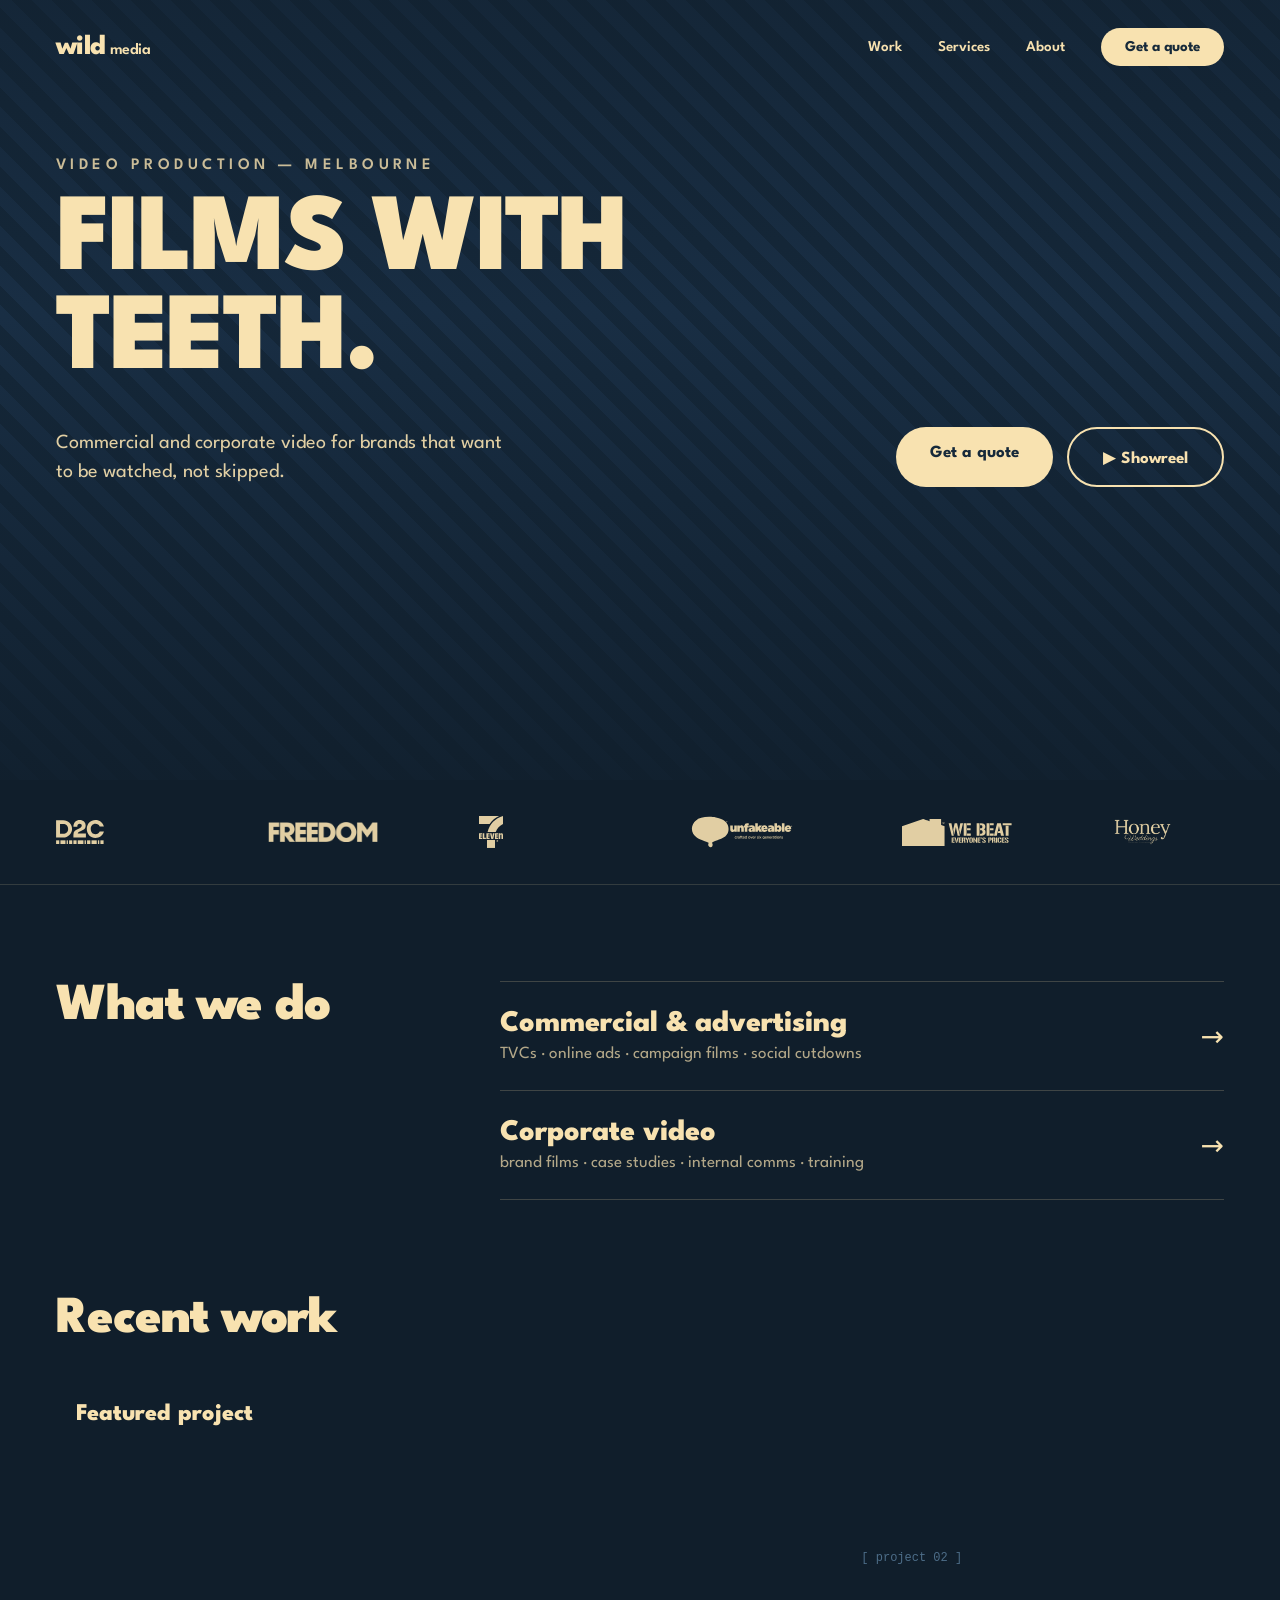
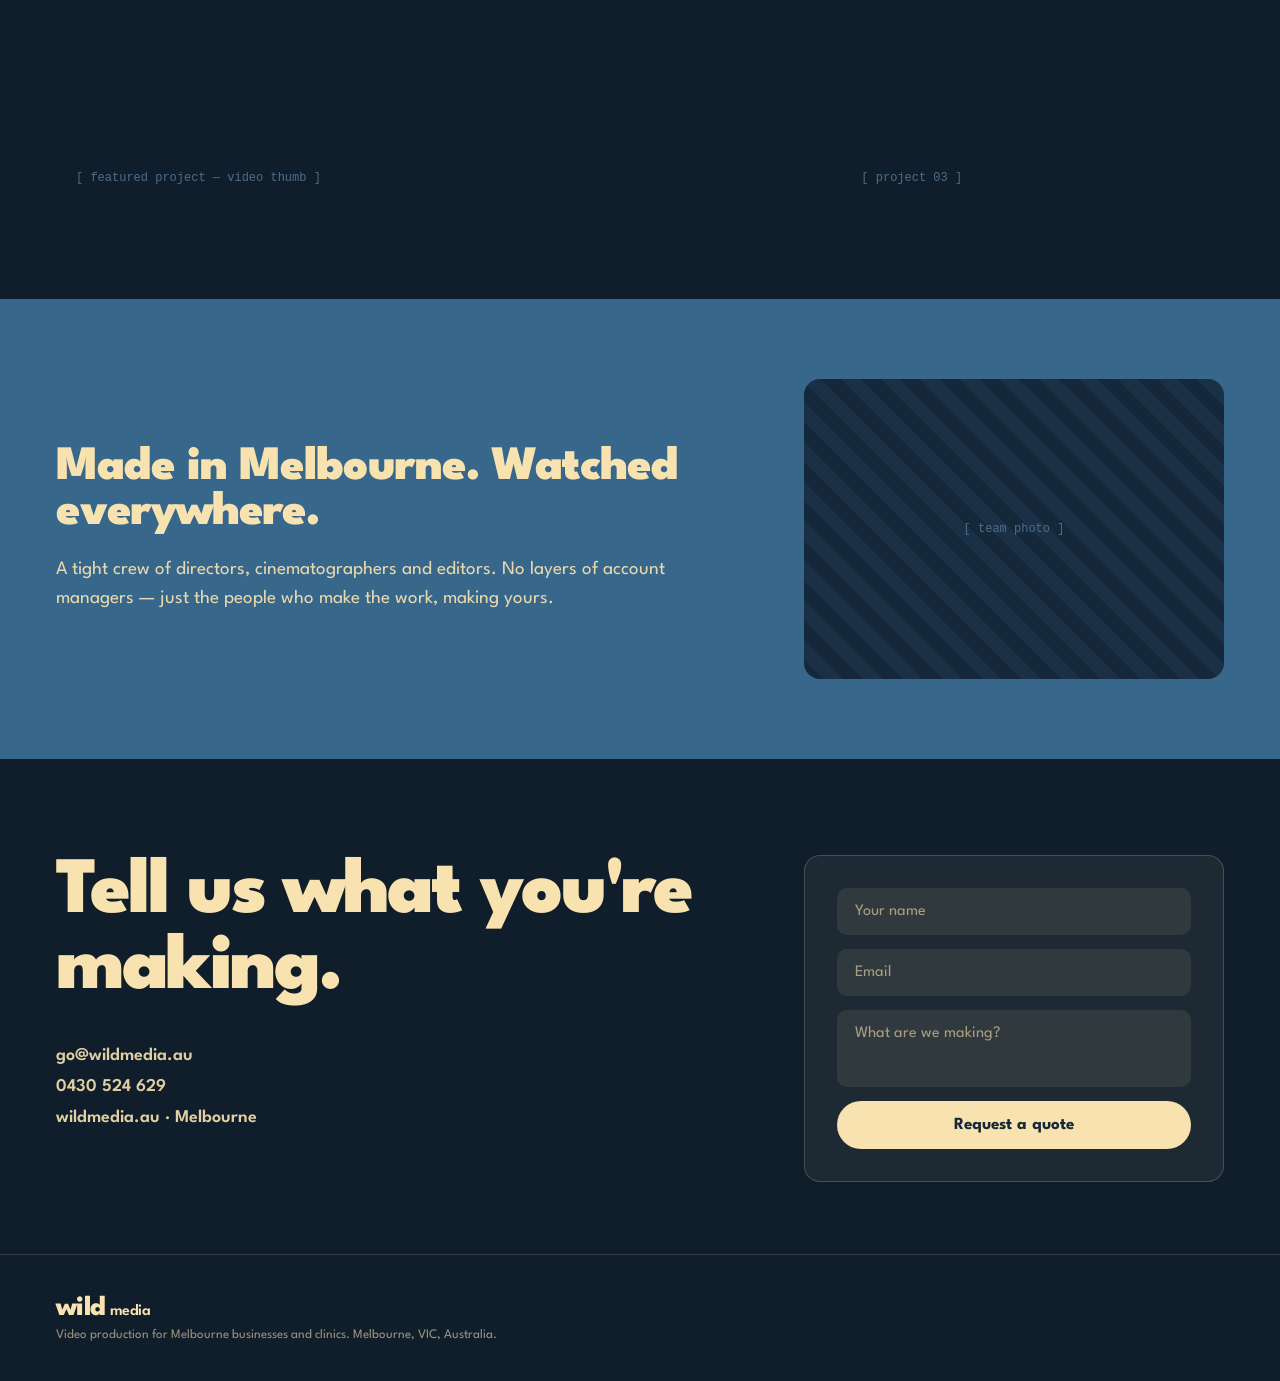
<file: index.html>
<!DOCTYPE html>
<html lang="en">
<head>
<meta charset="UTF-8">
<title>Wild Media — Video Production, Melbourne</title>
<meta name="description" content="Wild Media is a Melbourne video production studio. One shoot day becomes three months of content built for Meta ads.">
<meta name="viewport" content="width=device-width, initial-scale=1">
<link rel="preconnect" href="https://fonts.googleapis.com">
<link rel="preconnect" href="https://fonts.gstatic.com" crossorigin>
<link href="https://fonts.googleapis.com/css2?family=League+Spartan:wght@400;500;600;700;800;900&display=swap" rel="stylesheet">
<link rel="stylesheet" href="style.css">
</head>
<body>

<!-- ============================= DESKTOP (1b — Cinematic dark) ============================= -->
<div class="site site-desktop">

  <header class="d-hero">
    <div class="d-hero__bg"></div>
    <div class="d-hero__scrim"></div>
    <nav class="d-nav">
      <div class="logo">wild<span>media</span></div>
      <div class="d-nav__links">
        <a href="#work">Work</a><a href="#services">Services</a><a href="#about">About</a>
        <a href="#contact" class="btn btn--cream">Get a quote</a>
      </div>
    </nav>
    <div class="d-hero__content">
      <div class="eyebrow">VIDEO PRODUCTION — MELBOURNE</div>
      <h1>FILMS WITH TEETH.</h1>
      <div class="d-hero__row">
        <p>Commercial and corporate video for brands that want to be watched, not skipped.</p>
        <div class="d-hero__ctas">
          <a href="#contact" class="btn btn--cream">Get a quote</a>
          <a href="#work" class="btn btn--outline">▶ Showreel</a>
        </div>
      </div>
    </div>
  </header>

  <div class="d-clients">
    <span class="d-clients__logo d-clients__logo--d2c" style="--logo:url('logos/d2c.svg')" role="img" aria-label="D2C Agency"></span>
    <span class="d-clients__logo" style="--logo:url('logos/freedom.png')" role="img" aria-label="Freedom"></span>
    <span class="d-clients__logo" style="--logo:url('logos/7-eleven.svg')" role="img" aria-label="7-Eleven"></span>
    <span class="d-clients__logo" style="--logo:url('logos/bulla.svg')" role="img" aria-label="Bulla"></span>
    <span class="d-clients__logo" style="--logo:url('logos/chemist-warehouse.svg')" role="img" aria-label="Chemist Warehouse"></span>
    <span class="d-clients__logo" style="--logo:url('logos/honey-weddings.webp')" role="img" aria-label="Honey Weddings"></span>
  </div>

  <section id="services" class="d-services">
    <h2>What we do</h2>
    <div class="d-services__list">
      <div class="d-services__row">
        <div><div class="d-services__title">Commercial &amp; advertising</div><div class="d-services__sub">TVCs · online ads · campaign films · social cutdowns</div></div>
        <span class="arrow">→</span>
      </div>
      <div class="d-services__row">
        <div><div class="d-services__title">Corporate video</div><div class="d-services__sub">brand films · case studies · internal comms · training</div></div>
        <span class="arrow">→</span>
      </div>
    </div>
  </section>

  <section id="work" class="d-portfolio">
    <h2>Recent work</h2>
    <div class="d-portfolio__grid">
      <div class="d-portfolio__tile d-portfolio__tile--big">
        <span class="d-portfolio__label">Featured project</span>
        <span class="placeholder-tag">[ featured project — video thumb ]</span>
      </div>
      <div class="d-portfolio__stack">
        <div class="d-portfolio__tile"><span class="placeholder-tag">[ project 02 ]</span></div>
        <div class="d-portfolio__tile"><span class="placeholder-tag">[ project 03 ]</span></div>
      </div>
    </div>
  </section>

  <section id="about" class="d-about">
    <div>
      <h2>Made in Melbourne. Watched everywhere.</h2>
      <p>A tight crew of directors, cinematographers and editors. No layers of account managers — just the people who make the work, making yours.</p>
    </div>
    <div class="placeholder-block"><span class="placeholder-tag">[ team photo ]</span></div>
  </section>

  <section id="contact" class="d-contact">
    <div class="d-contact__grid">
      <div>
        <h2>Tell us what you're making.</h2>
        <div class="d-contact__details">
          <span><a href="mailto:go@wildmedia.au">go@wildmedia.au</a></span>
          <span>0430 524 629</span>
          <span>wildmedia.au · Melbourne</span>
        </div>
      </div>
      <form class="d-contact__form" id="desktop-form">
        <input type="text" name="name" placeholder="Your name" required>
        <input type="email" name="email" placeholder="Email" required>
        <textarea name="brief" placeholder="What are we making?" rows="3"></textarea>
        <button type="submit" class="btn btn--cream btn--block">Request a quote</button>
        <p class="form-note" hidden>Thanks — we'll be in touch shortly.</p>
      </form>
    </div>
  </section>

  <footer class="d-footer">
    <div class="logo">wild<span>media</span></div>
    <p>Video production for Melbourne businesses and clinics. Melbourne, VIC, Australia.</p>
  </footer>
</div>

<script src="script.js?v=2"></script>
</body>
</html>
</file>
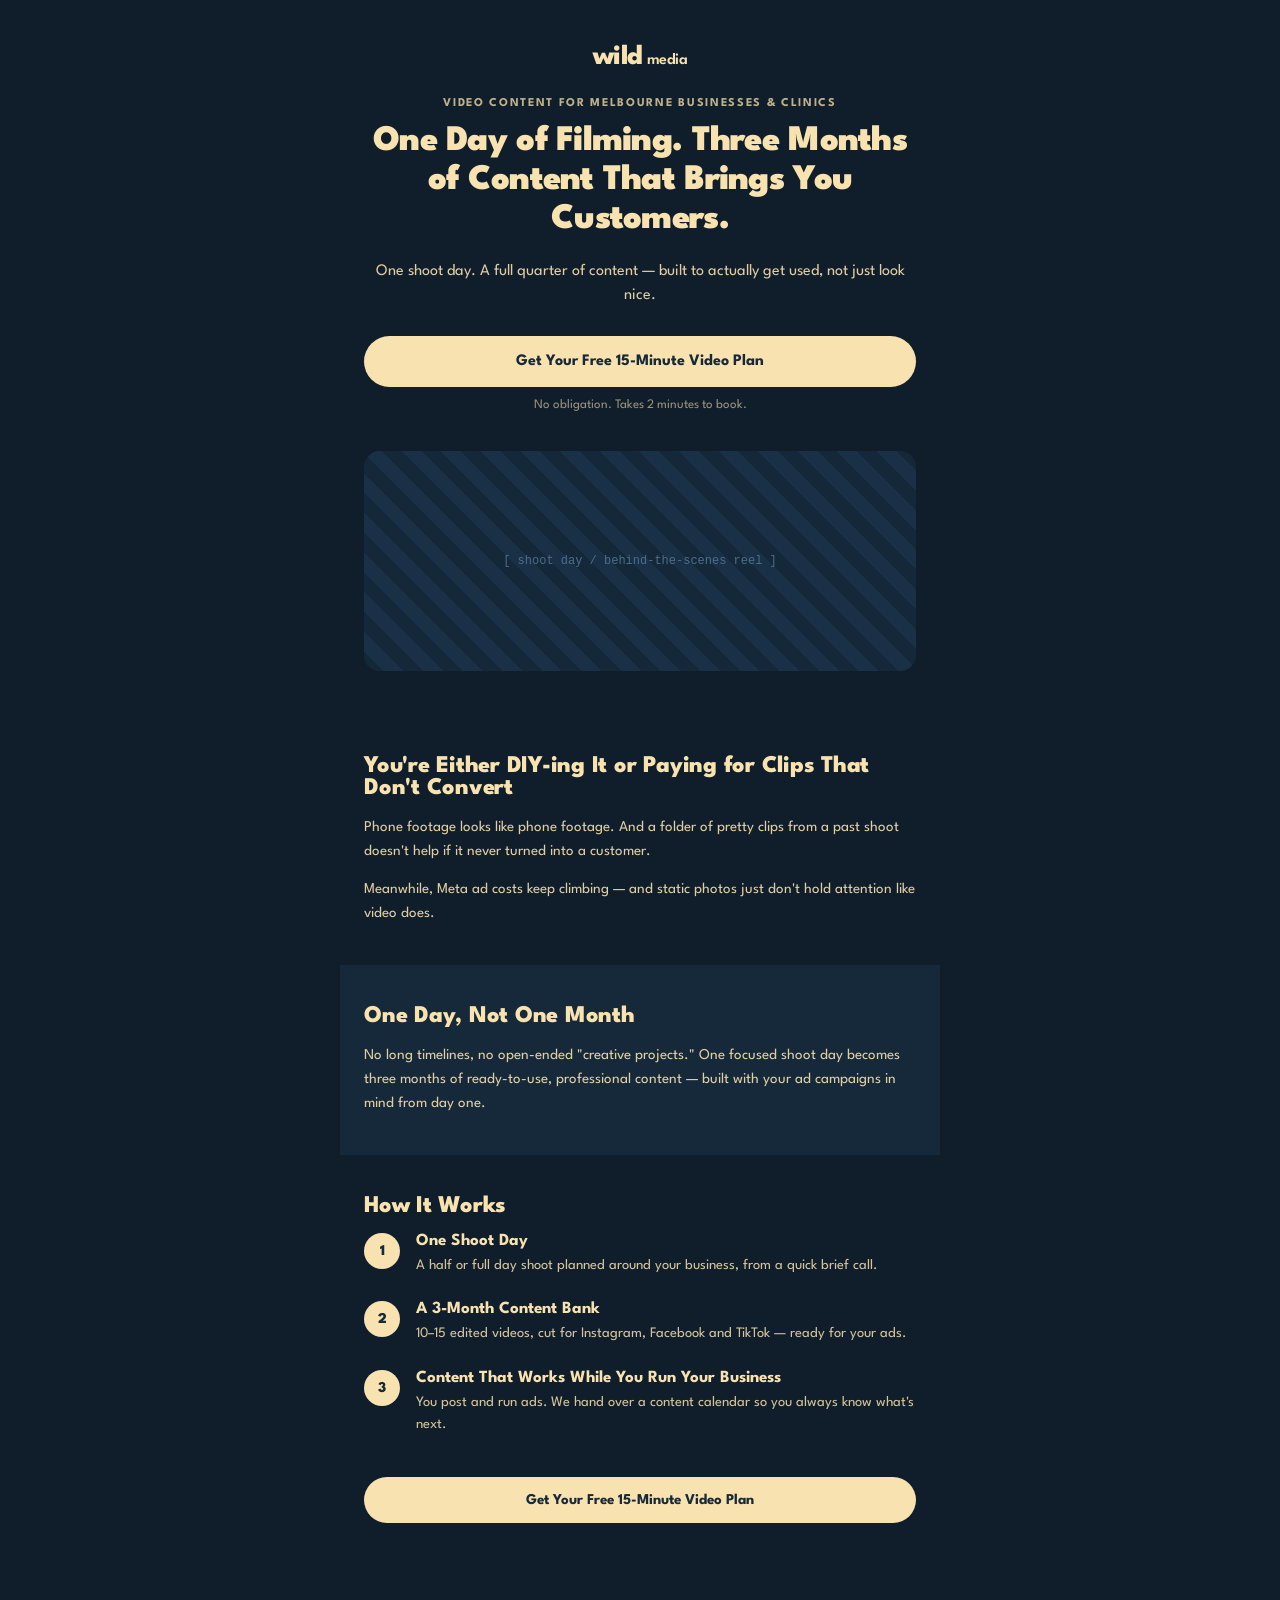
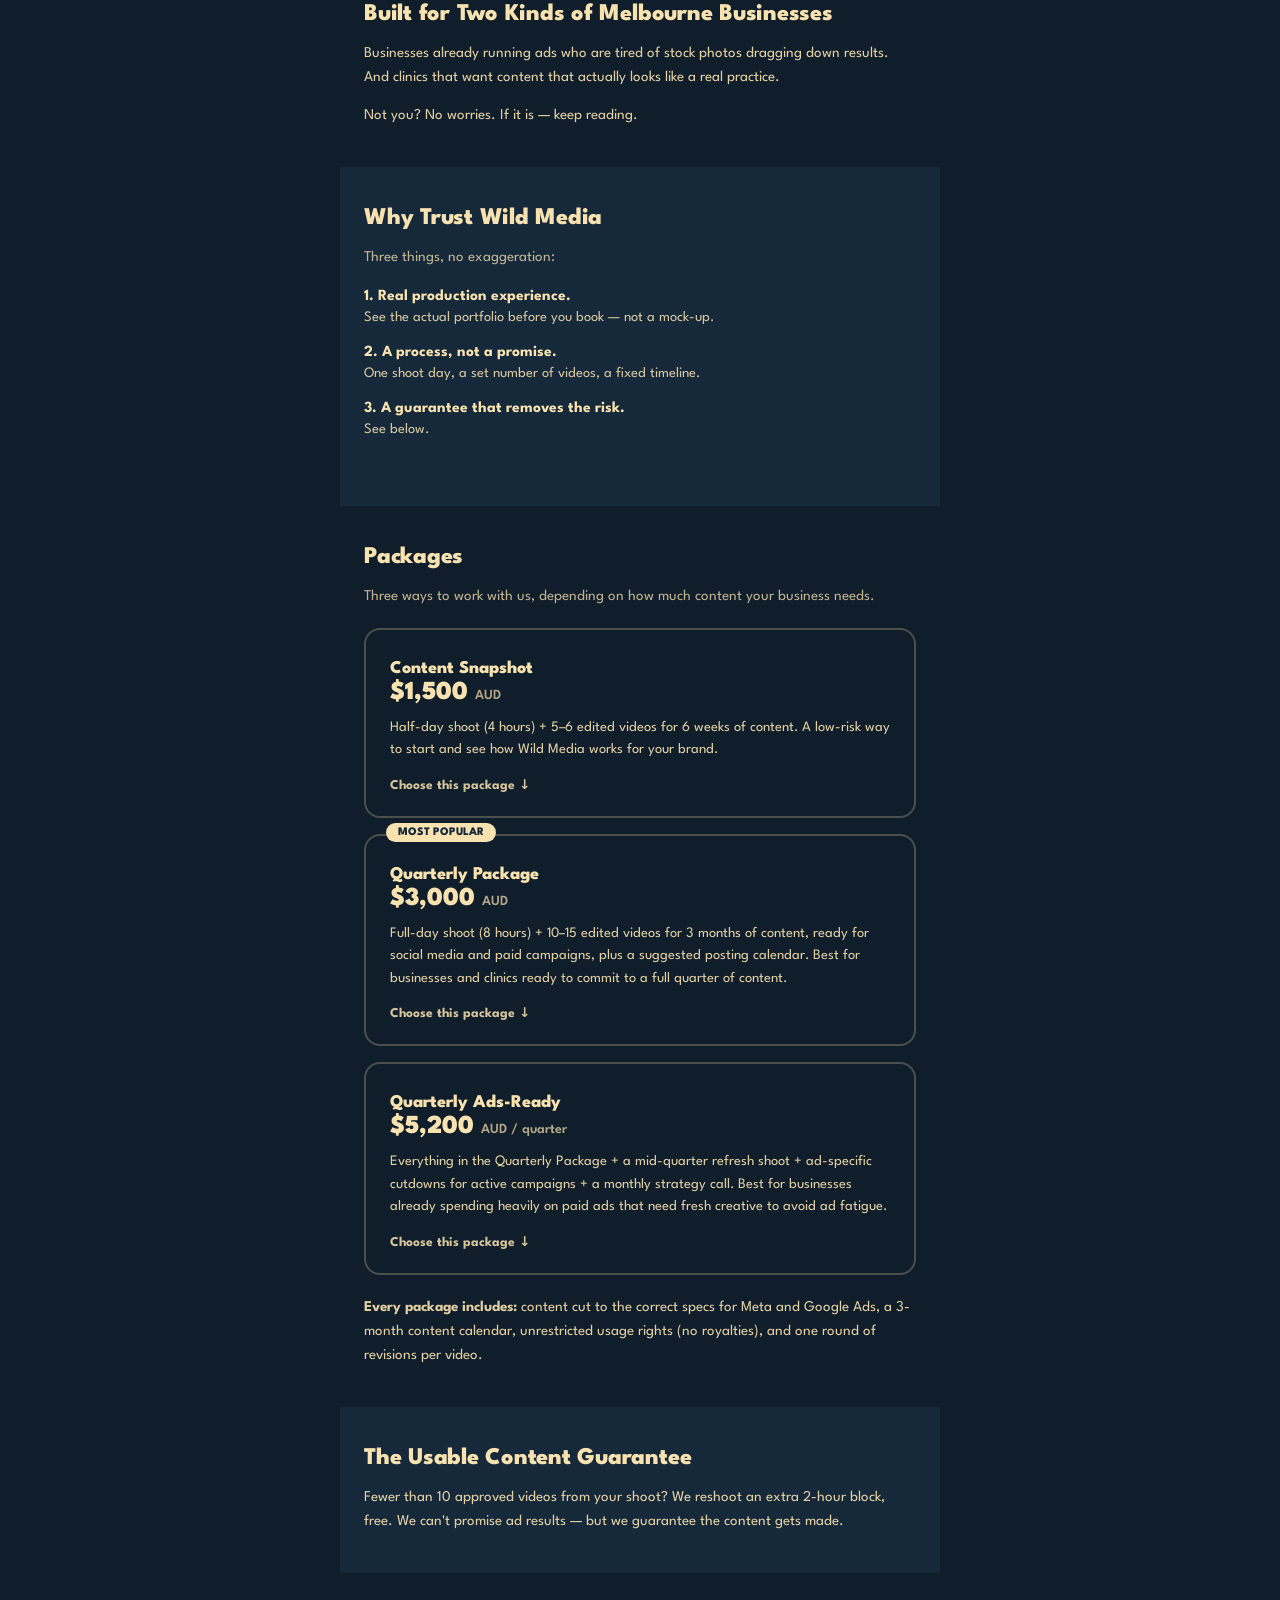
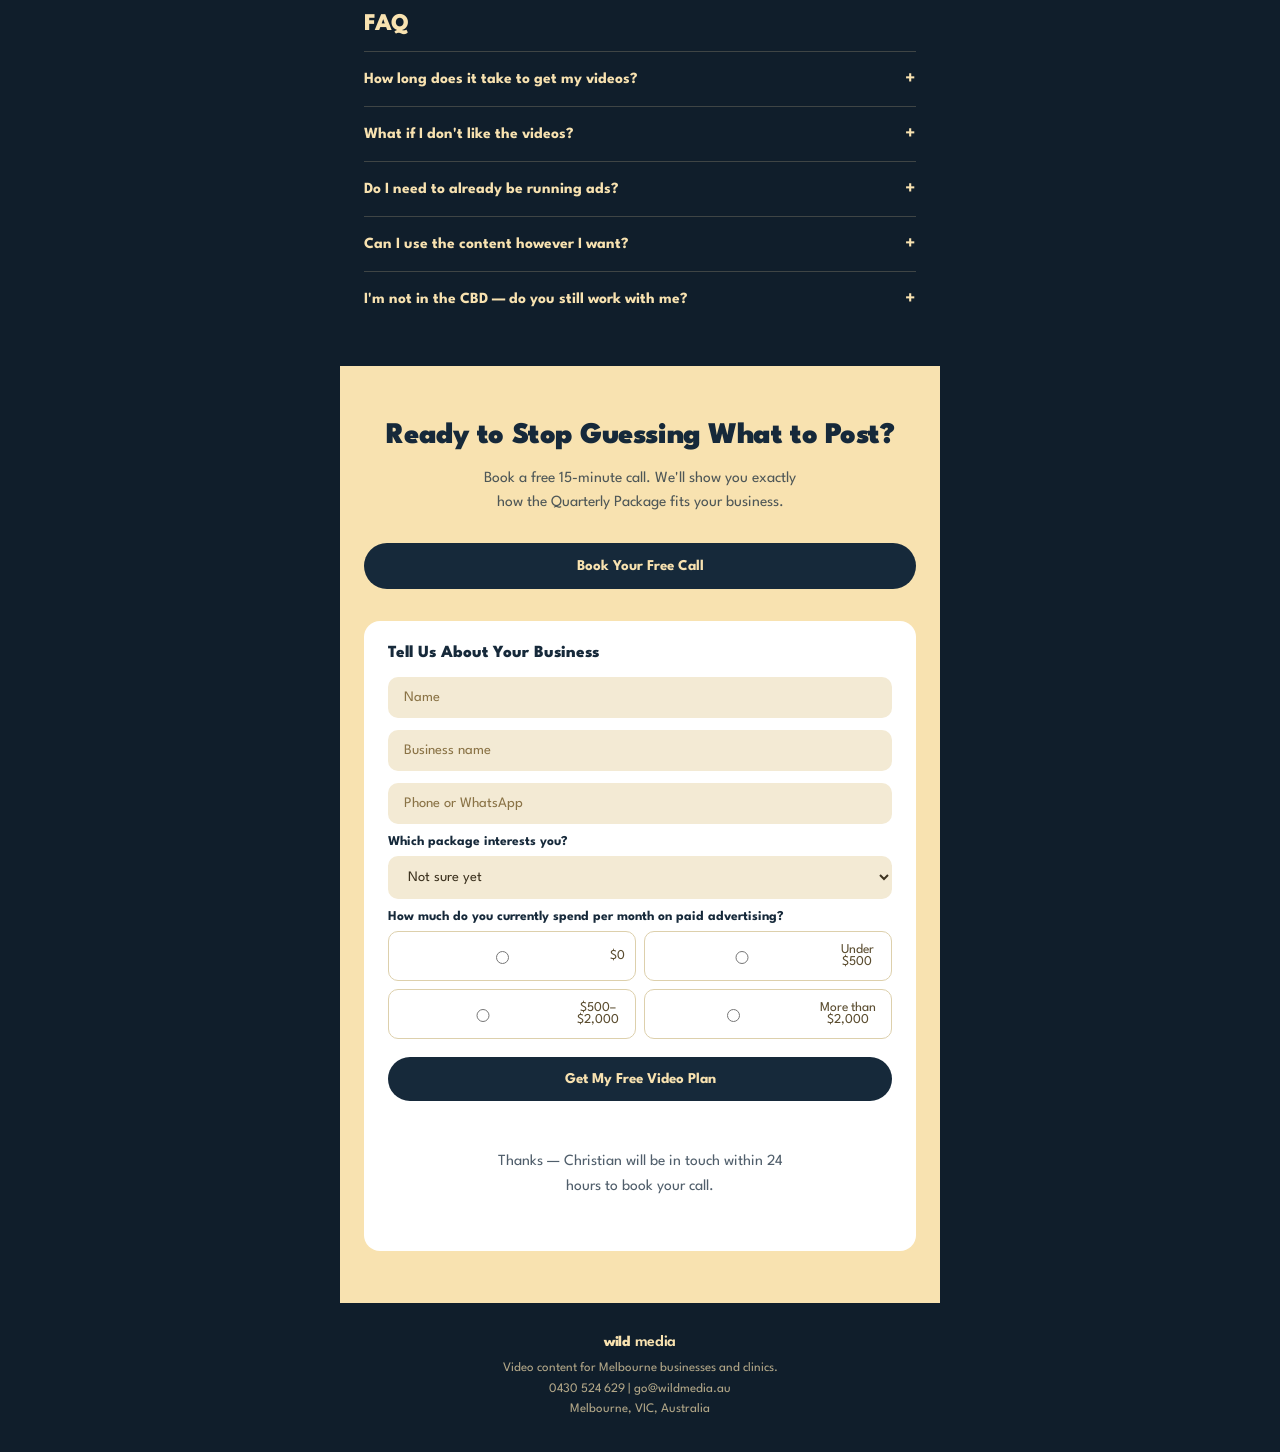
<file: lp.html>
<!DOCTYPE html>
<html lang="en">
<head>
<meta charset="UTF-8">
<title>Wild Media — Free 15-Minute Video Plan</title>
<meta name="description" content="One shoot day. Three months of content built for Meta ads. Book a free 15-minute video plan for your Melbourne business or clinic.">
<meta name="viewport" content="width=device-width, initial-scale=1">
<meta name="robots" content="noindex">
<link rel="preconnect" href="https://fonts.googleapis.com">
<link rel="preconnect" href="https://fonts.gstatic.com" crossorigin>
<link href="https://fonts.googleapis.com/css2?family=League+Spartan:wght@400;500;600;700;800;900&display=swap" rel="stylesheet">
<link rel="stylesheet" href="style.css">
</head>
<body>

<div class="site site-mobile">

  <header class="m-hero">
    <div class="logo">wild<span>media</span></div>
    <div class="m-eyebrow">VIDEO CONTENT FOR MELBOURNE BUSINESSES &amp; CLINICS</div>
    <h1>One Day of Filming. Three Months of Content That Brings You Customers.</h1>
    <p>One shoot day. A full quarter of content — built to actually get used, not just look nice.</p>
    <a href="#lead-form" class="btn btn--cream btn--pill btn--block">Get Your Free 15-Minute Video Plan</a>
    <div class="m-hero__note">No obligation. Takes 2 minutes to book.</div>
  </header>

  <div class="placeholder-block placeholder-block--hero"><span class="placeholder-tag">[ shoot day / behind-the-scenes reel ]</span></div>

  <section class="m-section">
    <h2>You're Either DIY-ing It or Paying for Clips That Don't Convert</h2>
    <p>Phone footage looks like phone footage. And a folder of pretty clips from a past shoot doesn't help if it never turned into a customer.</p>
    <p>Meanwhile, Meta ad costs keep climbing — and static photos just don't hold attention like video does.</p>
  </section>

  <section class="m-section m-section--panel">
    <h2 class="accent">One Day, Not One Month</h2>
    <p>No long timelines, no open-ended "creative projects." One focused shoot day becomes three months of ready-to-use, professional content — built with your ad campaigns in mind from day one.</p>
  </section>

  <section class="m-section">
    <h2>How It Works</h2>
    <div class="m-steps">
      <div class="m-step"><div class="m-step__num">1</div><div><div class="m-step__title">One Shoot Day</div><div class="m-step__text">A half or full day shoot planned around your business, from a quick brief call.</div></div></div>
      <div class="m-step"><div class="m-step__num">2</div><div><div class="m-step__title">A 3-Month Content Bank</div><div class="m-step__text">10–15 edited videos, cut for Instagram, Facebook and TikTok — ready for your ads.</div></div></div>
      <div class="m-step"><div class="m-step__num">3</div><div><div class="m-step__title">Content That Works While You Run Your Business</div><div class="m-step__text">You post and run ads. We hand over a content calendar so you always know what's next.</div></div></div>
    </div>
  </section>

  <a href="#lead-form" class="btn btn--cream btn--pill btn--block m-cta-band">Get Your Free 15-Minute Video Plan</a>

  <section class="m-section">
    <h2>Built for Two Kinds of Melbourne Businesses</h2>
    <p>Businesses already running ads who are tired of stock photos dragging down results. And clinics that want content that actually looks like a real practice.</p>
    <p>Not you? No worries. If it is — keep reading.</p>
  </section>

  <section class="m-section m-section--panel">
    <h2 class="accent">Why Trust Wild Media</h2>
    <p class="m-lede">Three things, no exaggeration:</p>
    <div class="m-list">
      <div><div class="m-list__title">1. Real production experience.</div><div class="m-list__text">See the actual portfolio before you book — not a mock-up.</div></div>
      <div><div class="m-list__title">2. A process, not a promise.</div><div class="m-list__text">One shoot day, a set number of videos, a fixed timeline.</div></div>
      <div><div class="m-list__title">3. A guarantee that removes the risk.</div><div class="m-list__text">See below.</div></div>
    </div>
  </section>

  <section class="m-section" id="packages">
    <h2>Packages</h2>
    <p class="m-lede">Three ways to work with us, depending on how much content your business needs.</p>
    <div class="m-packages" id="package-list"></div>
    <p class="m-fineprint"><strong>Every package includes:</strong> content cut to the correct specs for Meta and Google Ads, a 3-month content calendar, unrestricted usage rights (no royalties), and one round of revisions per video.</p>
  </section>

  <section class="m-section m-section--panel">
    <h2 class="accent">The Usable Content Guarantee</h2>
    <p>Fewer than 10 approved videos from your shoot? We reshoot an extra 2-hour block, free. We can't promise ad results — but we guarantee the content gets made.</p>
  </section>

  <section class="m-section">
    <h2>FAQ</h2>
    <div class="m-faq" id="faq-list"></div>
  </section>

  <section class="m-final" id="lead-form">
    <h2>Ready to Stop Guessing What to Post?</h2>
    <p>Book a free 15-minute call. We'll show you exactly how the Quarterly Package fits your business.</p>
    <a href="tel:0430524629" class="btn btn--navy btn--pill btn--block">Book Your Free Call</a>

    <form class="m-form" id="mobile-form">
      <div class="m-form__title">Tell Us About Your Business</div>
      <input type="text" name="name" placeholder="Name" required>
      <input type="text" name="business" placeholder="Business name" required>
      <input type="tel" name="phone" placeholder="Phone or WhatsApp" required>

      <div class="m-form__field">
        <label class="m-form__label" for="package-select">Which package interests you?</label>
        <select id="package-select" name="package" class="m-form__select">
          <option value="">Not sure yet</option>
          <option value="Content Snapshot">Content Snapshot — $1,500 AUD</option>
          <option value="Quarterly Package">Quarterly Package — $3,000 AUD (Most Popular)</option>
          <option value="Quarterly Ads-Ready">Quarterly Ads-Ready — $5,200 AUD/quarter</option>
        </select>
      </div>

      <div class="m-form__field">
        <div class="m-form__label">How much do you currently spend per month on paid advertising?</div>
        <div class="m-form__radio-grid">
          <label class="m-form__radio"><input type="radio" name="spend" value="$0" required> $0</label>
          <label class="m-form__radio"><input type="radio" name="spend" value="Under $500"> Under $500</label>
          <label class="m-form__radio"><input type="radio" name="spend" value="$500–$2,000"> $500–$2,000</label>
          <label class="m-form__radio"><input type="radio" name="spend" value="More than $2,000"> More than $2,000</label>
        </div>
      </div>

      <button type="submit" class="btn btn--navy btn--pill btn--block">Get My Free Video Plan</button>
      <p class="m-form__thanks" hidden>Thanks — Christian will be in touch within 24 hours to book your call.</p>
    </form>
  </section>

  <footer class="m-footer">
    <div class="logo">wild<span>media</span></div>
    <p>Video content for Melbourne businesses and clinics.<br>0430 524 629 | <a href="mailto:go@wildmedia.au">go@wildmedia.au</a><br>Melbourne, VIC, Australia</p>
  </footer>
</div>

<script src="script.js?v=2"></script>
</body>
</html>
</file>
<file: style.css>
:root {
  --navy: #101E2B;
  --navy-2: #16293A;
  --blue: #38678C;
  --blue-dark: #24455F;
  --cream: #F8E2B0;
  --cream-bg: #FBF6E9;
  --text-dark: #1e3a52;
  --placeholder-a: #15283a;
  --placeholder-b: #1a3047;
}

* { box-sizing: border-box; }

body {
  margin: 0;
  font-family: 'League Spartan', system-ui, sans-serif;
  background: var(--navy);
}

a { color: inherit; text-decoration: none; }
h1, h2, p { margin: 0; }
input, textarea, button { font-family: inherit; }

.logo { font-weight: 800; font-size: 28px; letter-spacing: -0.02em; color: var(--cream); }
.logo span { font-weight: 600; font-size: 16px; margin-left: 4px; }

.btn {
  display: inline-block;
  font-weight: 700;
  cursor: pointer;
  border: none;
}
.btn--block { display: block; width: 100%; text-align: center; }
.btn--cream { background: var(--cream); color: var(--navy-2); }
.btn--outline { border: 2px solid var(--cream); color: var(--cream); background: transparent; }
.btn--navy { background: var(--navy-2); color: var(--cream); }
.btn--outline-cream { border: 2px solid var(--cream); color: var(--cream); background: transparent; }
.btn--pill { border-radius: 999px; }

.placeholder-block {
  background: repeating-linear-gradient(45deg, var(--placeholder-a), var(--placeholder-a) 14px, var(--placeholder-b) 14px, var(--placeholder-b) 28px);
  display: flex;
  align-items: center;
  justify-content: center;
}
.placeholder-tag {
  font-family: ui-monospace, Menlo, monospace;
  font-size: 12px;
  color: #4d6d88;
}

/* ============================= DESKTOP (1b) ============================= */
.site-desktop { background: var(--navy); color: var(--cream); }

.d-hero {
  position: relative;
  min-height: 780px;
  overflow: hidden;
}
.d-hero__bg {
  position: absolute; inset: 0;
  background: repeating-linear-gradient(45deg, var(--placeholder-a), var(--placeholder-a) 14px, var(--placeholder-b) 14px, var(--placeholder-b) 28px);
}
.d-hero__scrim {
  position: absolute; inset: 0;
  background: linear-gradient(180deg, rgba(16,30,43,.55), rgba(16,30,43,.1) 40%, rgba(16,30,43,.85));
}
.d-nav {
  position: relative;
  display: flex; justify-content: space-between; align-items: center;
  padding: 28px 56px;
}
.d-nav__links { display: flex; gap: 36px; align-items: center; font-weight: 600; font-size: 15px; }
.d-nav__links .btn { padding: 12px 24px; border-radius: 999px; }

.d-hero__content { position: relative; padding: 64px 56px; }
.eyebrow { font-weight: 600; font-size: 16px; letter-spacing: .28em; opacity: .8; margin-bottom: 20px; }
.d-hero__content h1 { font-weight: 900; font-size: 110px; line-height: .9; letter-spacing: -0.03em; max-width: 900px; }
.d-hero__row { display: flex; justify-content: space-between; align-items: flex-end; margin-top: 36px; gap: 24px; flex-wrap: wrap; }
.d-hero__row p { max-width: 460px; font-size: 20px; line-height: 1.45; opacity: .9; }
.d-hero__ctas { display: flex; gap: 14px; }
.d-hero__ctas .btn { padding: 18px 34px; border-radius: 999px; font-size: 17px; }

.d-clients {
  display: flex; justify-content: space-between; align-items: center;
  padding: 36px 56px; border-bottom: 1px solid rgba(248,226,176,.15);
  flex-wrap: wrap; gap: 32px;
}
.d-clients__logo {
  display: inline-block;
  height: 32px; width: 110px;
  background-color: var(--cream);
  -webkit-mask-image: var(--logo);
  -webkit-mask-repeat: no-repeat;
  -webkit-mask-position: left center;
  -webkit-mask-size: contain;
  mask-image: var(--logo);
  mask-repeat: no-repeat;
  mask-position: left center;
  mask-size: contain;
  opacity: .9; transition: opacity .2s;
}
.d-clients__logo:hover { opacity: 1; }
.d-clients__logo--d2c { height: 24px; }

.d-services { padding: 96px 56px; display: grid; grid-template-columns: 380px 1fr; gap: 64px; }
.d-services h2 { font-weight: 900; font-size: 52px; letter-spacing: -0.02em; line-height: 1; }
.d-services__row {
  display: flex; justify-content: space-between; align-items: center;
  padding: 28px 0; border-top: 1px solid rgba(248,226,176,.2);
}
.d-services__row:last-child { border-bottom: 1px solid rgba(248,226,176,.2); }
.d-services__title { font-weight: 800; font-size: 30px; }
.d-services__sub { font-size: 17px; opacity: .7; margin-top: 8px; }
.arrow { font-size: 28px; }

.d-portfolio { padding: 0 56px 96px; }
.d-portfolio h2 { font-weight: 900; font-size: 52px; letter-spacing: -0.02em; margin-bottom: 40px; }
.d-portfolio__grid { display: grid; grid-template-columns: 2fr 1fr; gap: 20px; }
.d-portfolio__tile { border-radius: 16px; height: 200px; position: relative; }
.d-portfolio__tile--big { height: 420px; }
.d-portfolio__label { position: absolute; top: 20px; left: 20px; font-weight: 800; font-size: 24px; color: var(--cream); }
.d-portfolio__tile .placeholder-tag { position: absolute; bottom: 18px; left: 20px; }
.d-portfolio__stack { display: grid; grid-template-rows: 1fr 1fr; gap: 20px; }

.d-about {
  background: var(--blue);
  padding: 80px 56px;
  display: grid; grid-template-columns: 1fr 420px; gap: 64px; align-items: center;
}
.d-about h2 { font-weight: 900; font-size: 48px; letter-spacing: -0.02em; margin-bottom: 20px; }
.d-about p { font-size: 19px; line-height: 1.55; opacity: .92; }
.d-about .placeholder-block { height: 300px; border-radius: 16px; }

.d-contact { padding: 96px 56px 72px; }
.d-contact__grid { display: grid; grid-template-columns: 1fr 420px; gap: 64px; align-items: start; }
.d-contact h2 { font-weight: 900; font-size: 80px; line-height: .95; letter-spacing: -0.03em; }
.d-contact__details { display: flex; flex-direction: column; gap: 14px; margin-top: 40px; font-weight: 600; font-size: 18px; opacity: .9; }
.d-contact__form {
  background: rgba(248,226,176,.06); border: 1px solid rgba(248,226,176,.2);
  border-radius: 16px; padding: 32px; display: flex; flex-direction: column; gap: 14px;
}
.d-contact__form input, .d-contact__form textarea {
  background: rgba(248,226,176,.08); border: none; border-radius: 10px;
  padding: 16px 18px; font-size: 16px; color: var(--cream); resize: none;
}
.d-contact__form input::placeholder, .d-contact__form textarea::placeholder { color: rgba(248,226,176,.6); }
.d-contact__form .btn { padding: 16px; border-radius: 999px; font-size: 17px; }
.form-note { font-size: 14px; text-align: center; opacity: .8; margin: 0; }

.d-footer { padding: 40px 56px; border-top: 1px solid rgba(248,226,176,.15); }
.d-footer p { font-size: 13px; opacity: .6; margin-top: 8px; }

@media (max-width: 900px) {
  .d-nav { padding: 20px 24px; flex-wrap: wrap; gap: 12px; }
  .d-nav__links { gap: 16px; font-size: 13px; flex-wrap: wrap; }
  .d-nav__links .btn { padding: 10px 18px; }
  .d-hero { min-height: auto; }
  .d-hero__content { padding: 32px 24px 48px; }
  .eyebrow { font-size: 12px; margin-bottom: 12px; }
  .d-hero__content h1 { font-size: 52px; }
  .d-hero__row { flex-direction: column; align-items: flex-start; gap: 20px; margin-top: 24px; }
  .d-hero__row p { font-size: 16px; }
  .d-hero__ctas .btn { padding: 14px 24px; font-size: 15px; }
  .d-clients { padding: 24px; gap: 20px 28px; justify-content: center; }
  .d-clients__logo { height: 24px; width: 88px; }
  .d-clients__logo--d2c { height: 18px; }
  .d-services { grid-template-columns: 1fr; padding: 56px 24px; gap: 24px; }
  .d-services h2 { font-size: 32px; }
  .d-services__title { font-size: 22px; }
  .d-services__sub { font-size: 14px; }
  .d-portfolio { padding: 0 24px 56px; }
  .d-portfolio h2 { font-size: 32px; margin-bottom: 24px; }
  .d-portfolio__grid { grid-template-columns: 1fr; }
  .d-portfolio__tile--big { height: 220px; }
  .d-portfolio__stack { grid-template-rows: 160px 160px; }
  .d-about { grid-template-columns: 1fr; padding: 56px 24px; gap: 24px; }
  .d-about h2 { font-size: 28px; }
  .d-about p { font-size: 16px; }
  .d-about .placeholder-block { height: 200px; }
  .d-contact { padding: 56px 24px; }
  .d-contact__grid { grid-template-columns: 1fr; gap: 24px; }
  .d-contact h2 { font-size: 36px; }
  .d-footer { padding: 32px 24px; }
}

/* ============================= MOBILE (2a) ============================= */
.site-mobile { background: var(--navy); color: var(--cream); max-width: 600px; margin: 0 auto; }

.m-hero { padding: 44px 24px 40px; text-align: center; }
.m-hero .logo { margin-bottom: 28px; display: inline-block; }
.m-eyebrow { font-weight: 700; font-size: 12px; letter-spacing: .14em; color: var(--cream); opacity: .75; margin-bottom: 14px; }
.m-hero h1 { font-weight: 900; font-size: 36px; line-height: 1.08; letter-spacing: -0.02em; }
.m-hero p { display: block; margin: 20px 0 0; font-size: 16px; line-height: 1.5; opacity: .9; }
.m-hero .btn { margin-top: 28px; padding: 18px; font-size: 16px; }
.m-hero__note { margin-top: 12px; font-size: 13px; opacity: .6; }

.placeholder-block--hero { height: 220px; margin: 0 24px 44px; border-radius: 16px; }

.m-section { padding: 40px 24px; }
.m-section p { display: block; font-size: 15px; line-height: 1.6; opacity: .9; margin-top: 14px; }
.m-section p:first-of-type { margin-top: 0; }
.m-section h2 { font-weight: 800; font-size: 24px; letter-spacing: -0.01em; margin-bottom: 16px; }
.m-section h2.accent { color: var(--cream); }
.m-section--panel { background: var(--navy-2); }
.m-lede { opacity: .75 !important; margin-top: 0 !important; margin-bottom: 20px; }

.m-steps { display: flex; flex-direction: column; gap: 24px; }
.m-step { display: flex; gap: 16px; }
.m-step__num {
  flex: none; width: 36px; height: 36px; border-radius: 50%;
  background: var(--cream); color: var(--navy-2);
  display: flex; align-items: center; justify-content: center; font-weight: 800; font-size: 15px;
}
.m-step__title { font-weight: 700; font-size: 17px; margin-bottom: 6px; }
.m-step__text { font-size: 14.5px; line-height: 1.55; opacity: .85; }

.m-cta-band { margin: 0 24px 40px; padding: 16px; font-size: 15px; width: auto; }

.m-list { display: flex; flex-direction: column; gap: 16px; margin-bottom: 24px; }
.m-list__title { font-weight: 700; font-size: 15.5px; }
.m-list__text { font-size: 14.5px; line-height: 1.55; opacity: .85; margin-top: 4px; }

.m-packages { display: flex; flex-direction: column; gap: 16px; }
.m-package {
  border: 2px solid rgba(248,226,176,.25); border-radius: 16px;
  padding: 24px; position: relative; cursor: pointer; background: transparent;
  text-align: left; color: var(--cream); font-family: inherit; width: 100%;
}
.m-package--selected { border-color: var(--cream); }
.m-package__badge {
  position: absolute; top: -13px; left: 20px; background: var(--cream); color: var(--navy-2);
  font-size: 11.5px; font-weight: 800; padding: 4px 12px; border-radius: 999px;
}
.m-package__name { font-weight: 800; font-size: 18px; margin-bottom: 4px; margin-top: 6px; }
.m-package__price { font-weight: 900; font-size: 26px; margin-bottom: 12px; }
.m-package__price span { font-size: 14px; font-weight: 600; opacity: .7; }
.m-package__desc { font-size: 14.5px; line-height: 1.55; opacity: .9; }
.m-package__cta { margin-top: 14px; font-weight: 700; font-size: 13.5px; color: var(--cream); opacity: .85; }
.m-fineprint { font-size: 13.5px; line-height: 1.6; opacity: .75; margin-top: 20px !important; }

.m-faq { display: flex; flex-direction: column; }
.m-faq-item { border-top: 1px solid rgba(248,226,176,.2); }
.m-faq-item__q {
  display: flex; justify-content: space-between; align-items: center; gap: 16px;
  padding: 18px 0; cursor: pointer; background: none; border: none; color: var(--cream);
  font-family: inherit; width: 100%; text-align: left;
}
.m-faq-item__q-text { font-weight: 700; font-size: 15.5px; }
.m-faq-item__icon { flex: none; font-size: 20px; font-weight: 600; }
.m-faq-item__a { font-size: 14.5px; line-height: 1.55; opacity: .85; padding: 0 0 20px; max-width: 340px; display: none; }
.m-faq-item--open .m-faq-item__a { display: block; }

.m-final { padding: 52px 24px; background: var(--cream); color: var(--navy-2); scroll-margin-top: 20px; }
.m-final h2 { font-weight: 900; font-size: 30px; line-height: 1.2; letter-spacing: -0.015em; text-align: center; text-wrap: balance; }
.m-final p { display: block; margin: 12px 0 28px; font-size: 15.5px; line-height: 1.6; text-align: center; opacity: .75; max-width: 320px; margin-left: auto; margin-right: auto; }
.m-final .btn { margin-bottom: 32px; padding: 16px; font-size: 15px; }

.m-form { background: #fff; border-radius: 16px; padding: 24px; display: flex; flex-direction: column; gap: 12px; }
.m-form__title { font-weight: 800; font-size: 17px; margin-bottom: 4px; color: var(--navy-2); }
.m-form input, .m-form__select {
  background: #f3ead4; border-radius: 10px; padding: 14px 16px; font-size: 14.5px;
  border: none; color: #3d3320; width: 100%; font-family: inherit;
}
.m-form input::placeholder { color: #8a7346; }
.m-form__field { display: flex; flex-direction: column; gap: 8px; }
.m-form__label { font-size: 13.5px; font-weight: 700; color: var(--navy-2); }
.m-form__radio-grid { display: grid; grid-template-columns: 1fr 1fr; gap: 8px; }
.m-form__radio {
  border: 1.5px solid #ddd0ac; border-radius: 10px; padding: 12px 10px;
  font-size: 13.5px; color: #5a4c2f; display: flex; align-items: center; justify-content: center; gap: 6px; text-align: center;
}
.m-form .btn { margin-top: 6px; padding: 15px; font-size: 15px; }
.m-form__thanks { font-size: 12.5px; text-align: center; opacity: .65; margin-top: 4px !important; }

.m-footer { padding: 32px 24px; text-align: center; }
.m-footer .logo { display: inline-block; margin-bottom: 8px; font-size: 15px; }
.m-footer p { display: block; font-size: 13px; opacity: .7; line-height: 1.6; }

@media (max-width: 480px) {
  .m-hero h1 { font-size: 30px; }
}
</file>
